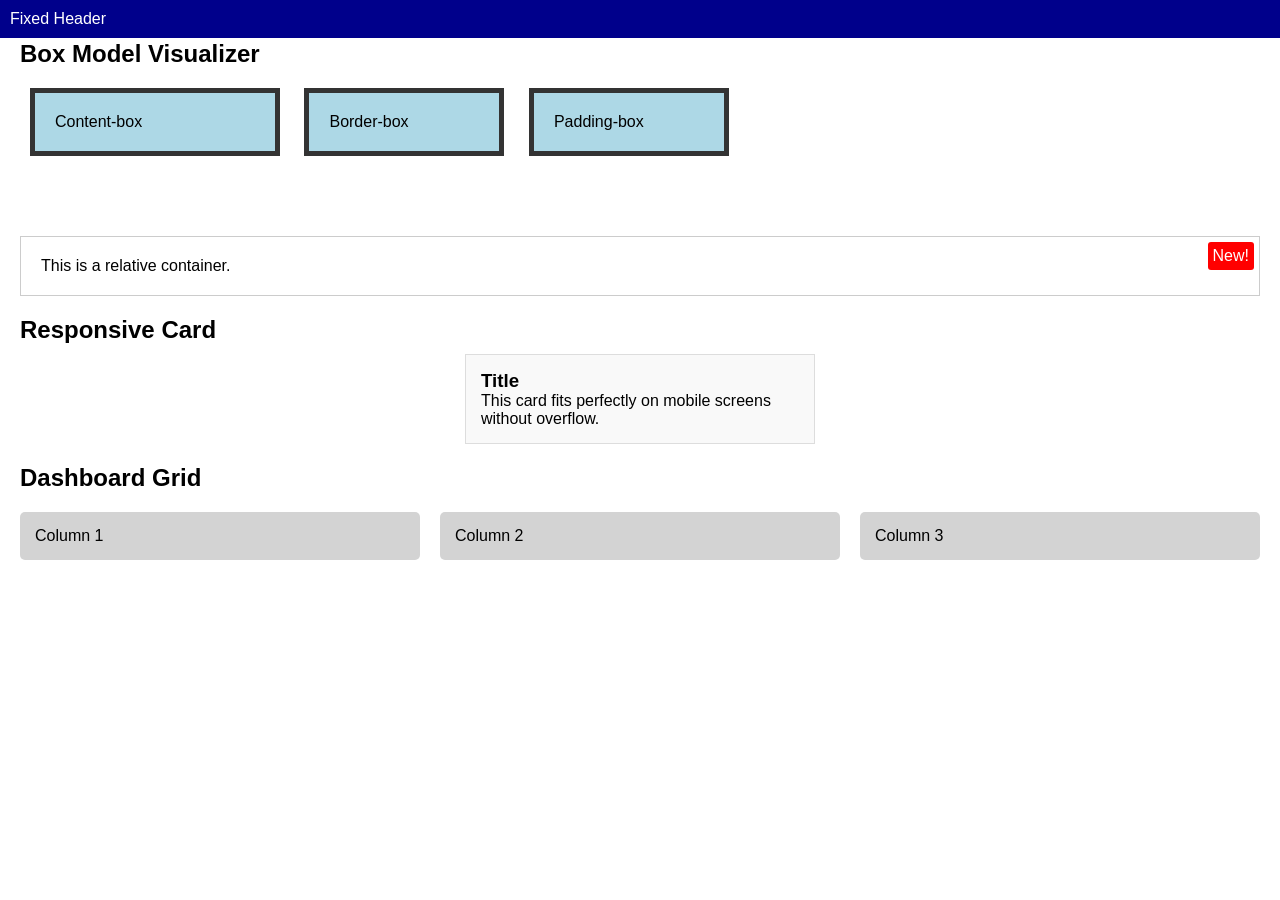
<file: index.html>
<!DOCTYPE html>
<html lang="en">
<head>
  <meta charset="UTF-8">
  <title>CSS Practice Tasks</title>
  <link rel="stylesheet" href="styles.css">
</head>
<body>

  <!-- Task 2: Box Model Visualizer -->
  <section>
    <h2>Box Model Visualizer</h2>
    <div class="card content-box">Content-box</div>
    <div class="card border-box">Border-box</div>
    <div class="card padding-box">Padding-box</div>
  </section>

  <!-- Task 3: Positioning -->
  <section>
    <header class="fixed-header">Fixed Header</header>
    <div class="relative-container">
      <p>This is a relative container.</p>
      <span class="absolute-badge">New!</span>
    </div>
  </section>

  <!-- Task 4: Responsive Layout Debugging -->
  <section>
    <h2>Responsive Card</h2>
    <div class="responsive-card">
      <h3>Title</h3>
      <p>This card fits perfectly on mobile screens without overflow.</p>
    </div>
  </section>

  <!-- Task 5: Scalable Stylesheet Dashboard -->
  <section>
    <h2>Dashboard Grid</h2>
    <div class="dashboard">
      <div class="column">Column 1</div>
      <div class="column">Column 2</div>
      <div class="column">Column 3</div>
    </div>
  </section>

</body>
</html>
</file>
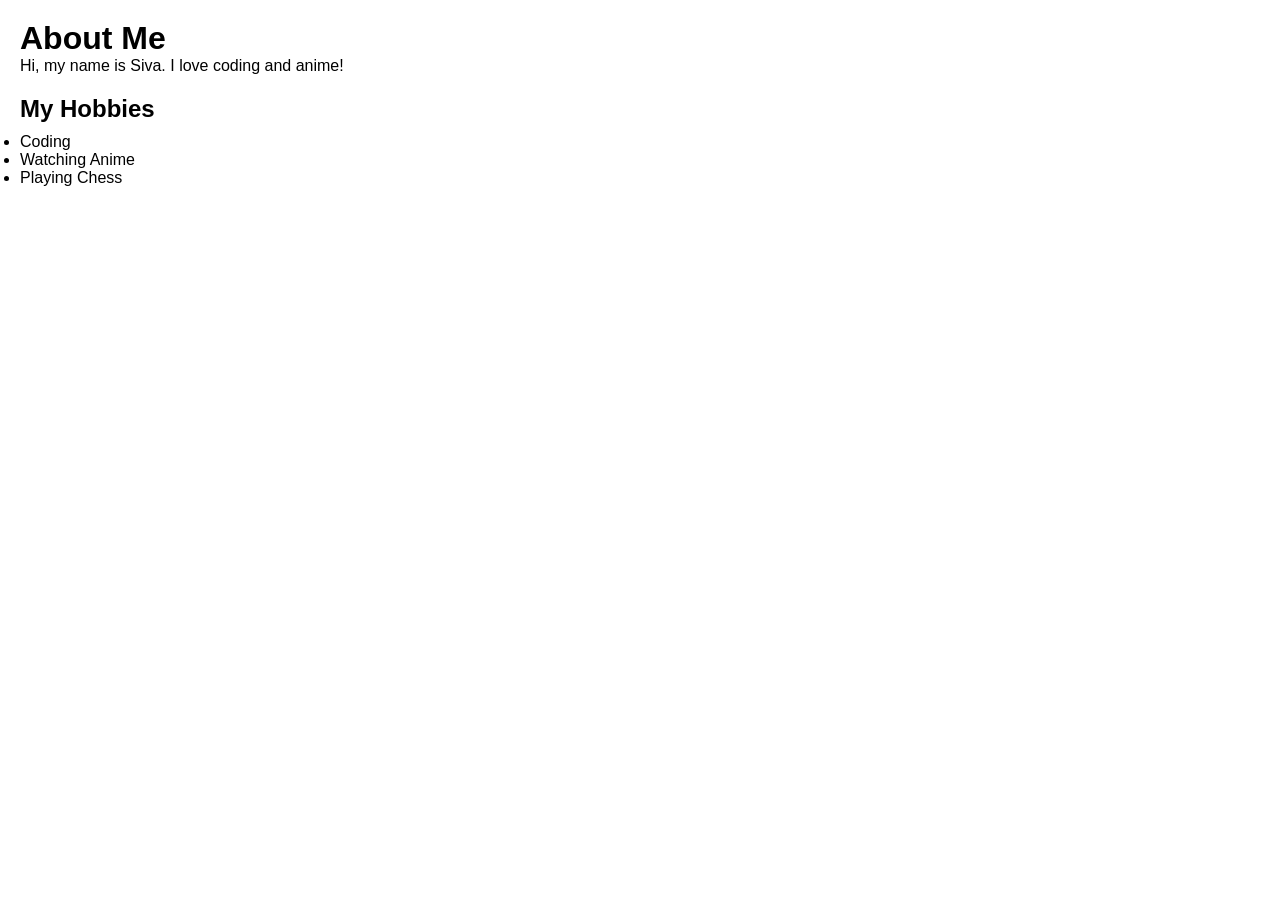
<file: aboutme.html>
<html>
<head>
    <title>About Me</title>
    <link rel="stylesheet" href="styles.css">
</head>
<body>
    <h1>About Me</h1>
    <p>Hi, my name is Siva. I love coding and anime!</p>
    <div class="hobbies">
        <h2>My Hobbies</h2>
        <ul>
            <li>Coding</li>
            <li>Watching Anime</li>
            <li>Playing Chess</li>
        </ul>
    </div>
</body>
</html>
</file>
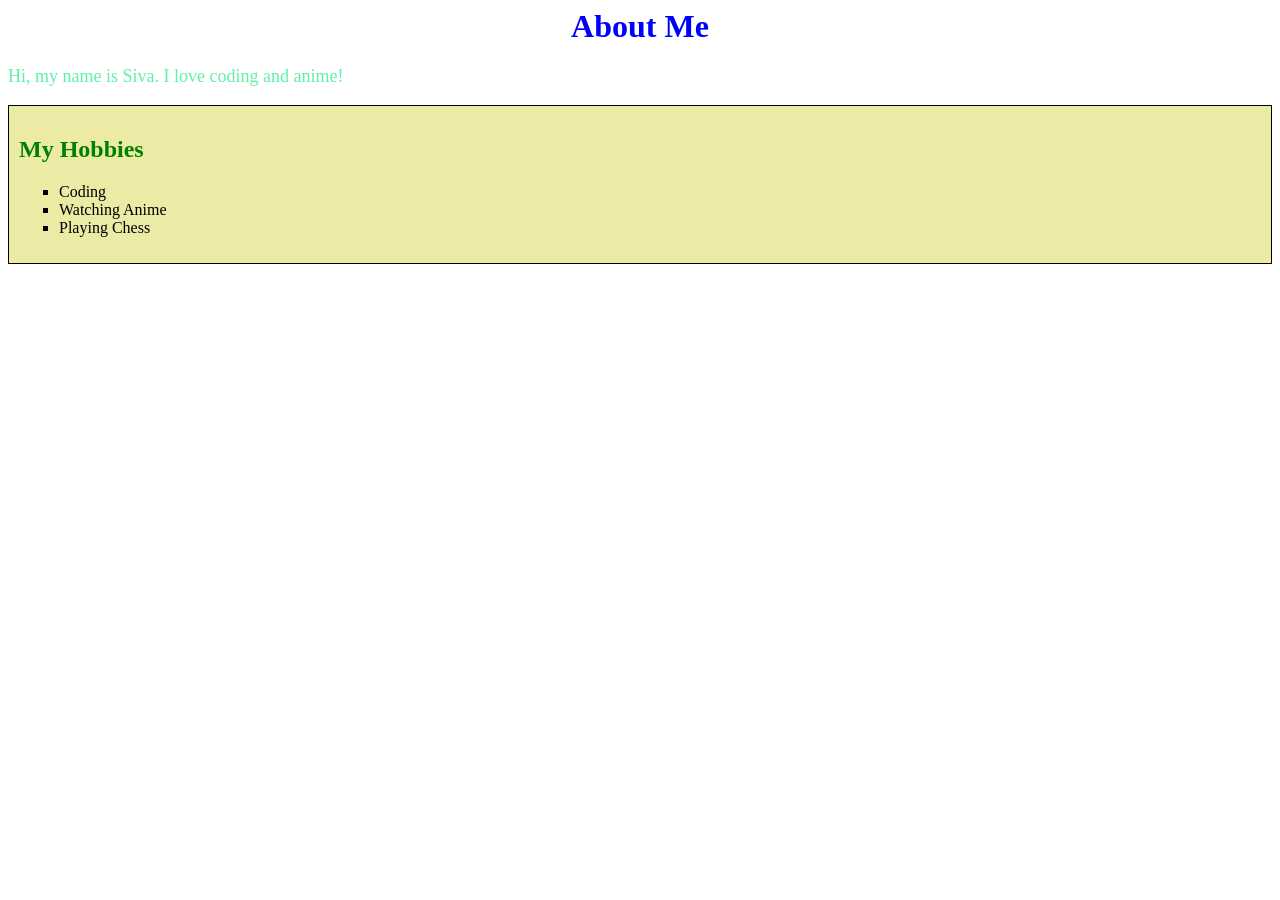
<file: aboutme1.html>
<html>
<head>
    <title>About Me</title>
</head>
<body>
    <h1 style="color: blue; text-align: center;">About Me</h1>
    <p style="font-size: 18px; color: rgb(96, 241, 169);">
        Hi, my name is Siva. I love coding and anime!
    </p>
    <div style="background-color: rgb(235, 235, 165); padding: 10px; border: 1px solid black;">
        <h2 style="color: green;">My Hobbies</h2>
        <ul style="list-style-type: square; font-size: 16px;">
            <li>Coding</li>
            <li>Watching Anime</li>
            <li>Playing Chess</li>
        </ul>
    </div>
</body>
</html>
</file>
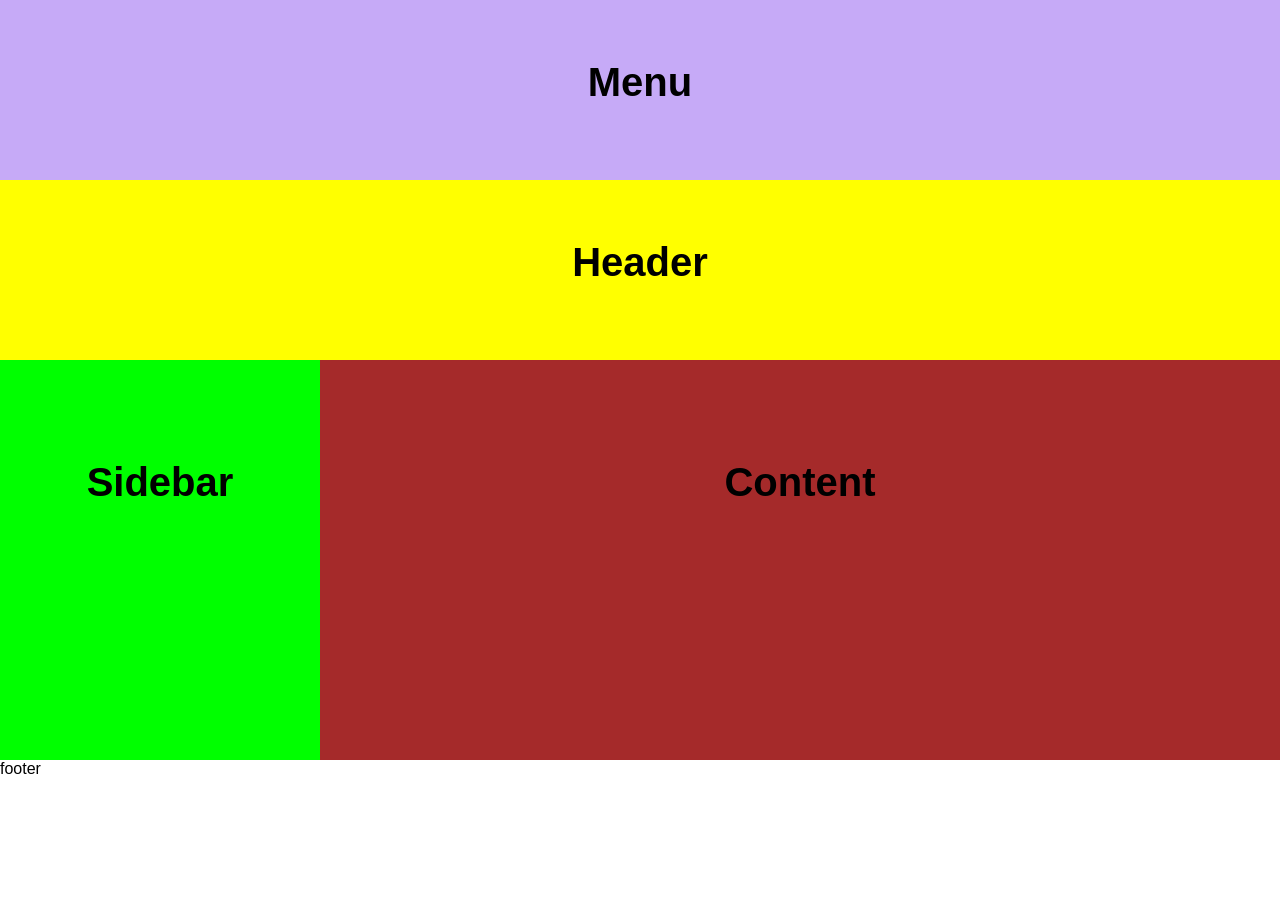
<file: basicdesign.html>
<html>
  <head>
    <title>Basic CSS layout</title>
    <style>
      /* css */
      body {
        font-family: Arial, Helvetica, sans-serif;
        margin: 0;
      }

      .menu {
        height: 120px;
        background-color: rgb(198, 170, 247);
        text-align: center;
        font-size: 40px;
        font-weight: bold;
        padding-top: 60px;
      }

      .header {
        background-color: yellow !important;
      }

      .sidebar {
        width: 25%;
        height: 400px;
        background-color: lime;
        text-align: center;
        font-size: 40px;
        font-weight: bold;
        padding-top: 100px;
        box-sizing: border-box;
        float: left;
      }
      .content {
        width: 75%;
        height: 400px;
        background-color: brown;
        text-align: center;
        font-size: 40px;
        font-weight: bold;
        padding-top: 100px;
        box-sizing: border-box;
        float: left;
      }
    </style>
  </head>
  <body>
    <div class="menu">Menu</div>
    <div class="menu header">Header</div>
    <div class="sidebar">Sidebar</div>
    <div class="content">Content</div>
    <div class="footer">footer</div>
  </body>
</html>
</file>
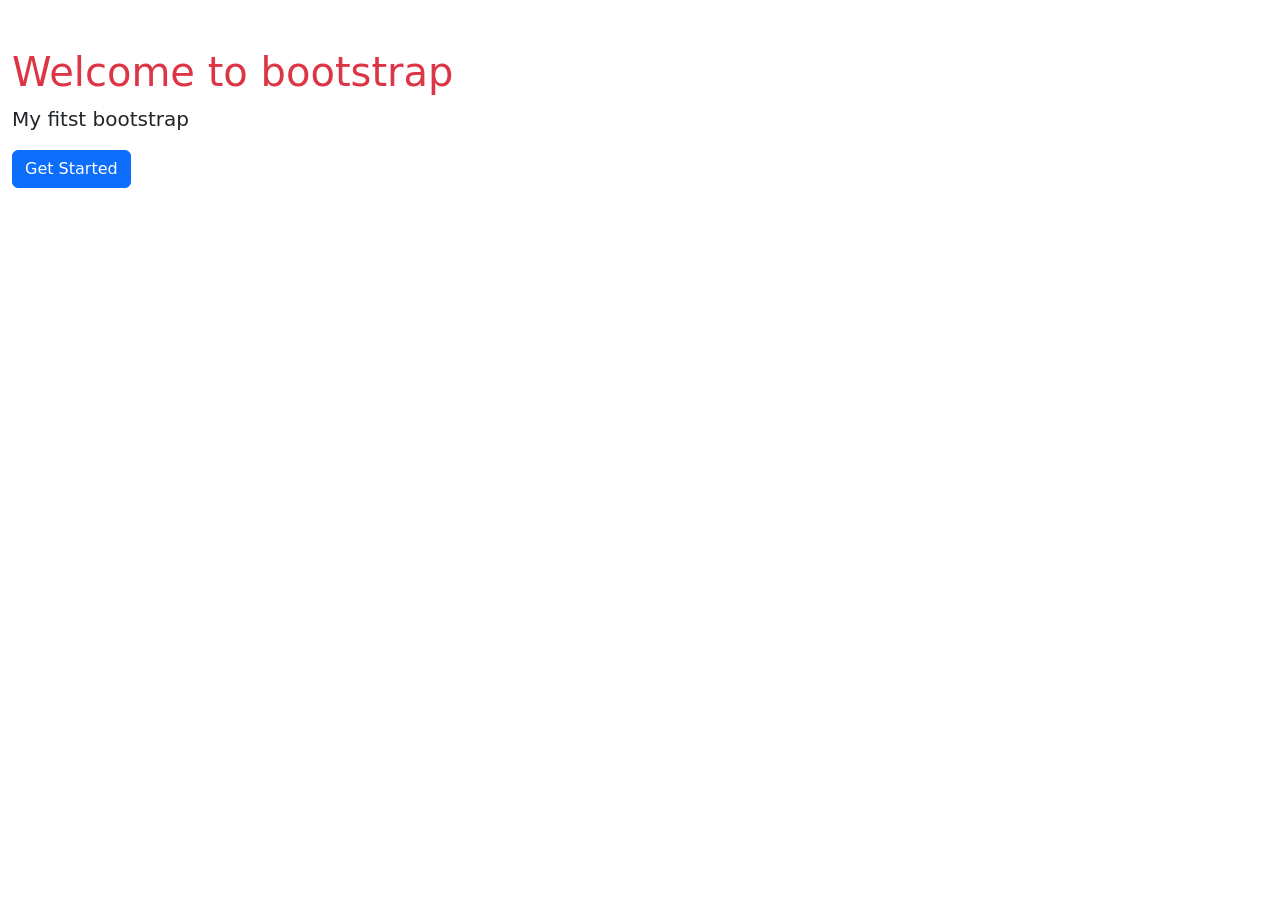
<file: bootstrap.html>
<!doctype html>
<html lang="en">
  <head>
    <meta charset="UTF-8" />
    <meta name="viewport" content="width=device-width, initial-scale=1.0" />
    <title>bootstrap</title>
    <link
      href="https://cdn.jsdelivr.net/npm/bootstrap@5.3.8/dist/css/bootstrap.min.css"
      rel="stylesheet"
    />
  </head>
  <body>
    <div class="container-fluid mt-5">
      <h1 class="text-danger">Welcome to bootstrap</h1>
      <p class="lead">My fitst bootstrap</p>
      <button class="btn btn-primary button-color">Get Started</button>
    </div>
    <script src="https://cdn.jsdelivr.net/npm/bootstrap@5.3.8/dist/js/bootstrap.bundle.min.js"></script>
  </body>
</html>
</file>
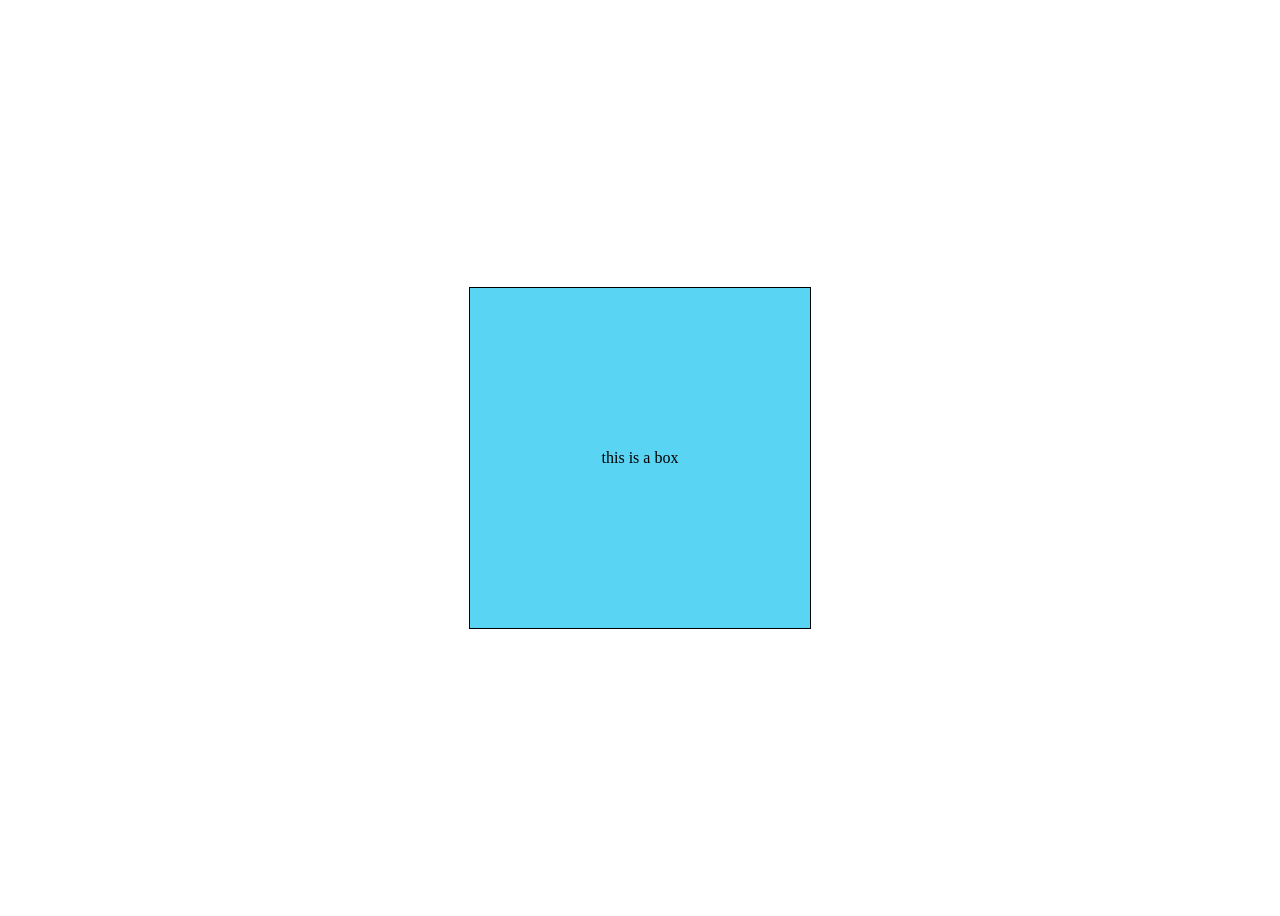
<file: box.html>
<html>
    <head>
        <style>
            body {
                display: flex;
                justify-content: center;
                align-items: center;
                height: 100vh;
            }
            .box {
                width: 300px;
                height: 300px;
                padding: 20px;
                background-color: #5ad4f3;

                display: flex;
                justify-content: center;
                align-items: center;
                border: 1px solid black;

            }
        </style>
    </head>
    <body>
        <div class="box">
            <p>this is a box</p>
        </div>
    </body>
</html>
</file>
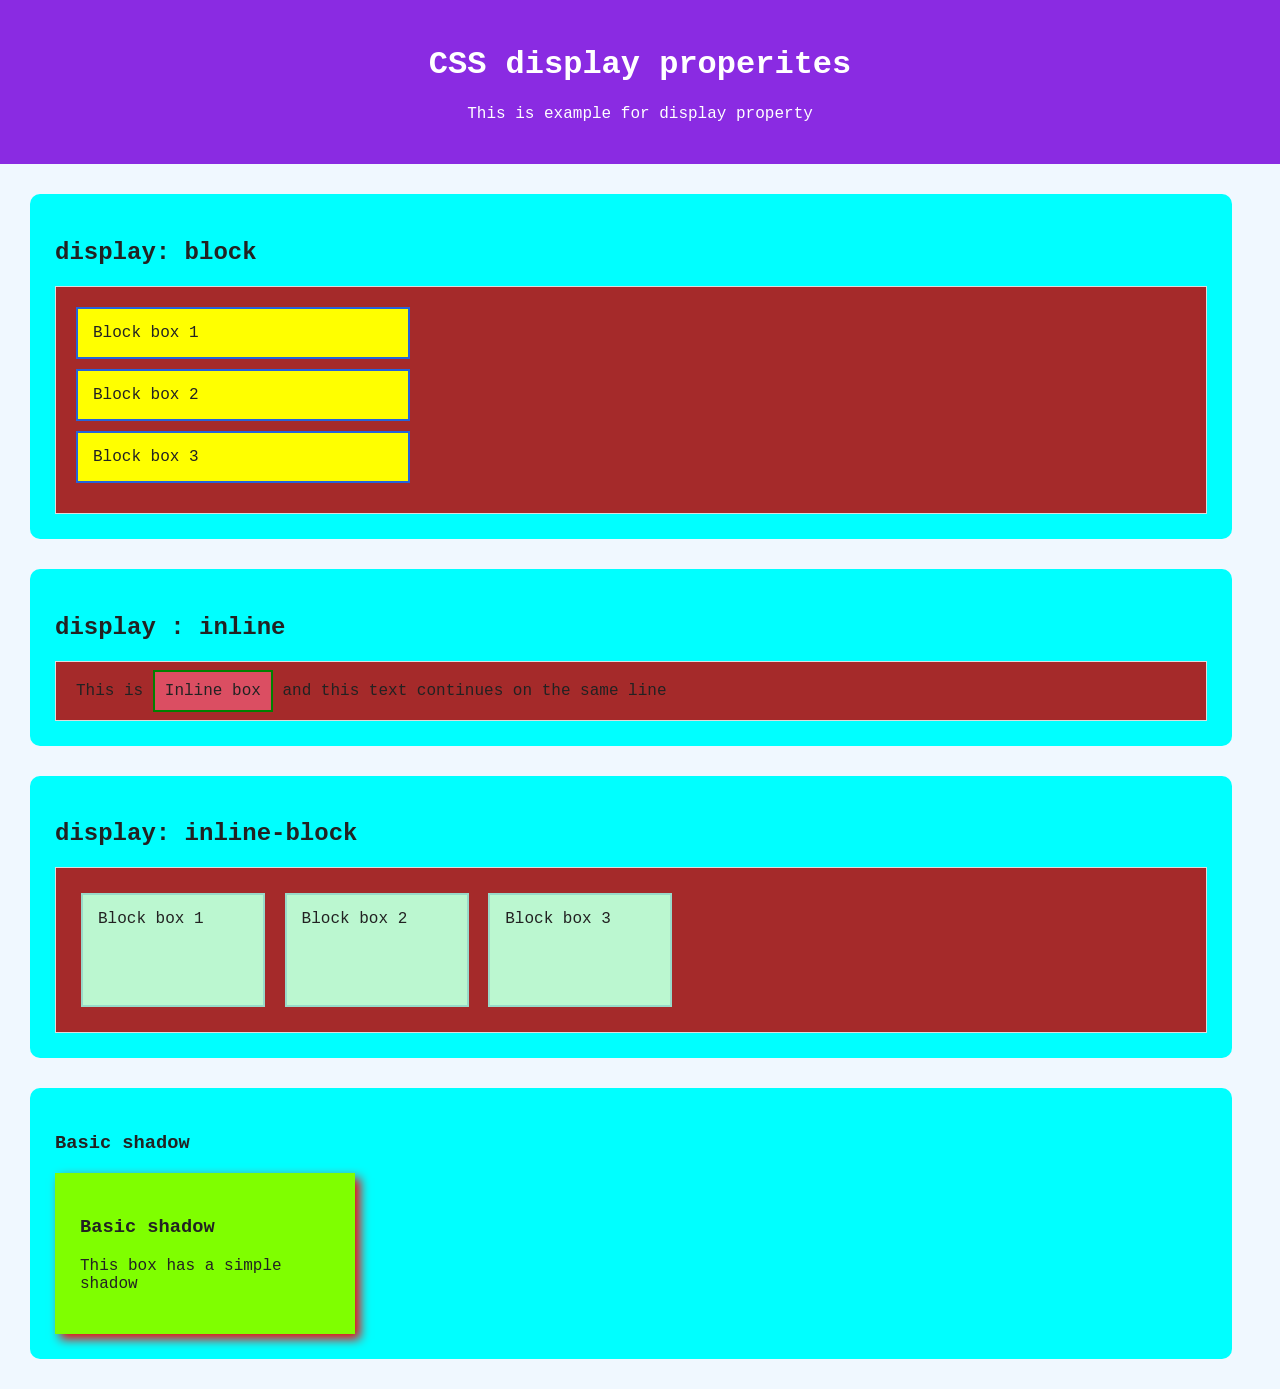
<file: display.html>
<html>
  <head>
    <title>Display property</title>
    <style>
      body {
        margin: 0;
        font-family: "Courier New", Courier, monospace;
        background-color: aliceblue;
        color: #222;
      }

      header {
        background-color: blueviolet;
        color: white;
        text-align: center;
        padding: 25px;
      }

      section {
        background-color: aqua;
        width: 90%;
        margin: 30px;
        padding: 25px;
        border-radius: 10px;
      }

      .example-area {
        background-color: brown;
        padding: 20px;
        border: 1px solid #ddd;
      }

      .block-box {
        display: block;
        background-color: yellow;
        border: 2px solid #2563db;
        width: 300px;
        padding: 15px;
        margin-bottom: 10px;
      }

      .inline-box {
        display: inline;
        background-color: #f689;
        border: 2px solid green;
        padding: 10px;
      }

      .inline-block-box {
        display: inline-block;
        width: 150px;
        height: 80px;
        background-color: #bbf7d0;
        border: 2px solid #16a3;
        padding: 15px;
        margin: 5px;
      }

      .shadow-basic {
        background-color: chartreuse;
        padding: 25px;
        width: 250px;
        box-shadow: 5px 5px 10px red;
      }
    </style>
  </head>
  <body>
    <header>
      <h1>CSS display properites</h1>
      <p>This is example for display property</p>
    </header>
    <!-- this is for display block -->
    <section>
      <h2>display: block</h2>
      <div class="example-area">
        <div class="block-box">Block box 1</div>
        <div class="block-box">Block box 2</div>
        <div class="block-box">Block box 3</div>
      </div>
    </section>
    <section>
      <h2>display : inline</h2>
      <div class="example-area">
        This is
        <span class="inline-box"> Inline box</span>
        and this text continues on the same line
      </div>
    </section>
    <section>
      <h2>display: inline-block</h2>
      <div class="example-area">
        <div class="inline-block-box">Block box 1</div>
        <div class="inline-block-box">Block box 2</div>
        <div class="inline-block-box">Block box 3</div>
      </div>
    </section>
    <section>
      <h3>Basic shadow</h3>
      <div class="shadow-basic">
        <h3>Basic shadow</h3>
        <p>This box has a simple shadow</p>
      </div>
    </section>
  </body>
</html>
</file>
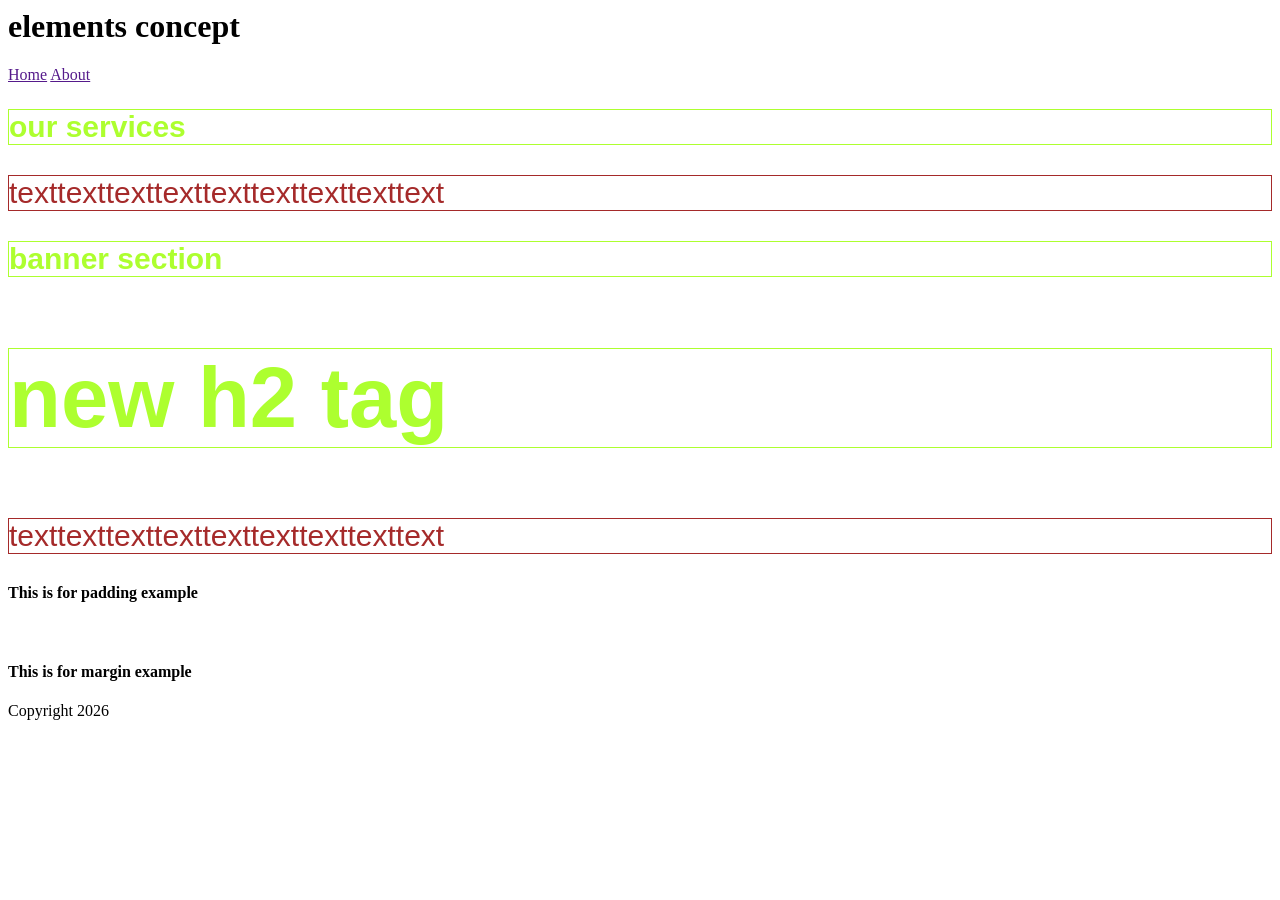
<file: elements.html>
<html>
  <head>
    <title>elements</title>
    <link rel="stylesheet" href="elements.css" />
  </head>
  <body>
    <header>
      <h1>elements concept</h1>
    </header>
    <nav>
      <a href="">Home</a>
      <a href="">About</a>
    </nav>
    <main>
      <section>
        <h2>our services</h2>
        <p>texttexttexttexttexttexttexttexttext</p>
      </section>
      <section>
        <h2>banner section</h2>
      </section>
      <div>
        <h2>new h2 tag</h2>
      </div>
      <p>texttexttexttexttexttexttexttexttext</p>
    </main>
    <div>
      <h4>This is for padding example</h4>
    </div>
    <br />
    <div>
      <h4>This is for margin  example</h4>
    </div>
    <footer>Copyright 2026</footer>
  </body>
</html>
</file>
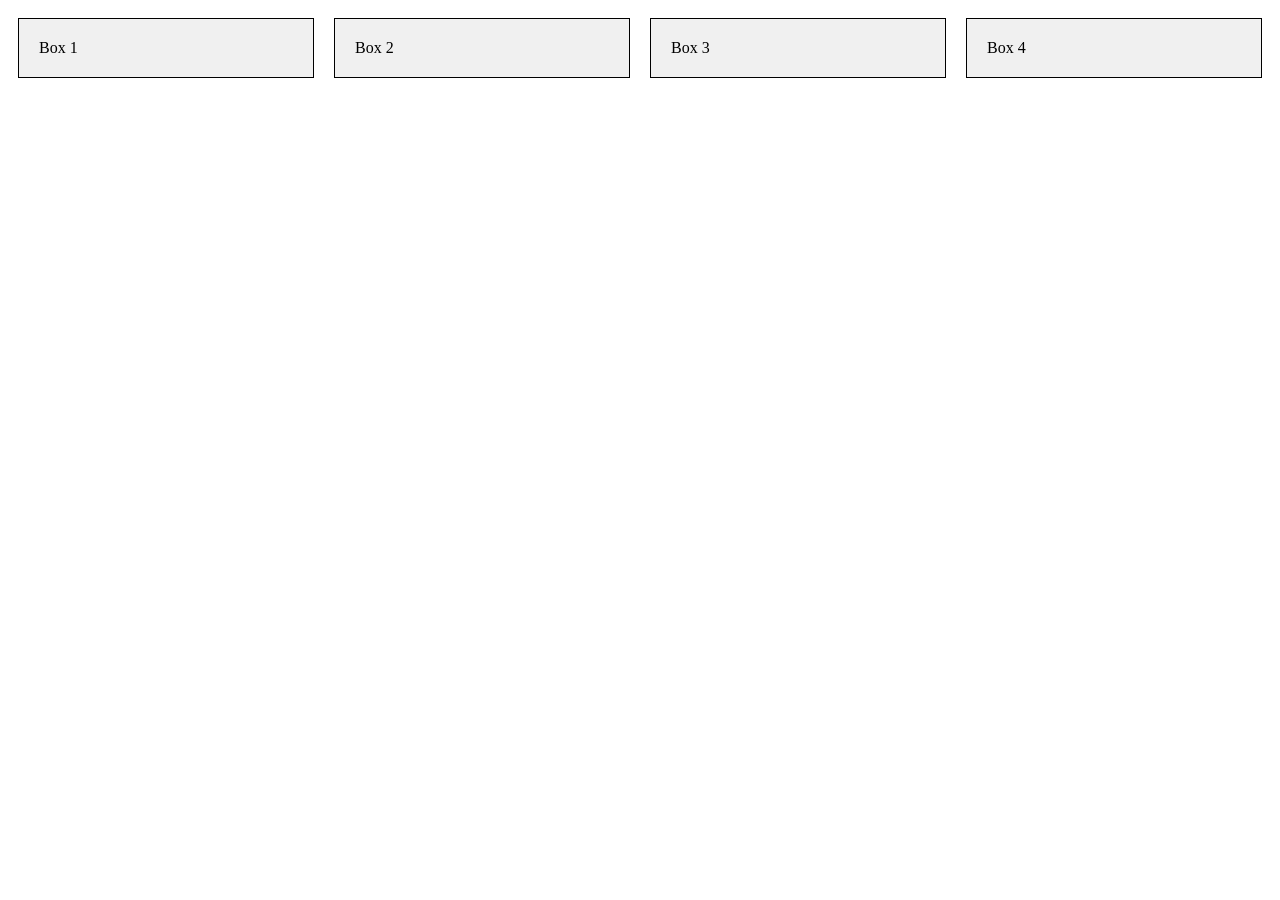
<file: flex.html>
<!DOCTYPE html>
<html lang = "en">
    <head>
        <meta charset = "UTF-8">
        <meta name = "viewport" content = "width=device-width, initial-scale=1.0">
        <title>Document</title>
        <style>
            .parent {
                display: flex;
                justify-content: center;
            }

            .child {
                width: 25%;
                border: 1px solid #000;
                padding: 20px;
                margin: 10px;
                background-color: #f0f0f0;
            }
        </style>
    </head>
    <body>
        <div class="parent">
            <div class="child">Box 1</div>
            <div class="child">Box 2</div>
            <div class="child">Box 3</div>
            <div class="child">Box 4</div>
        </div>
    </body>
</html>
</file>
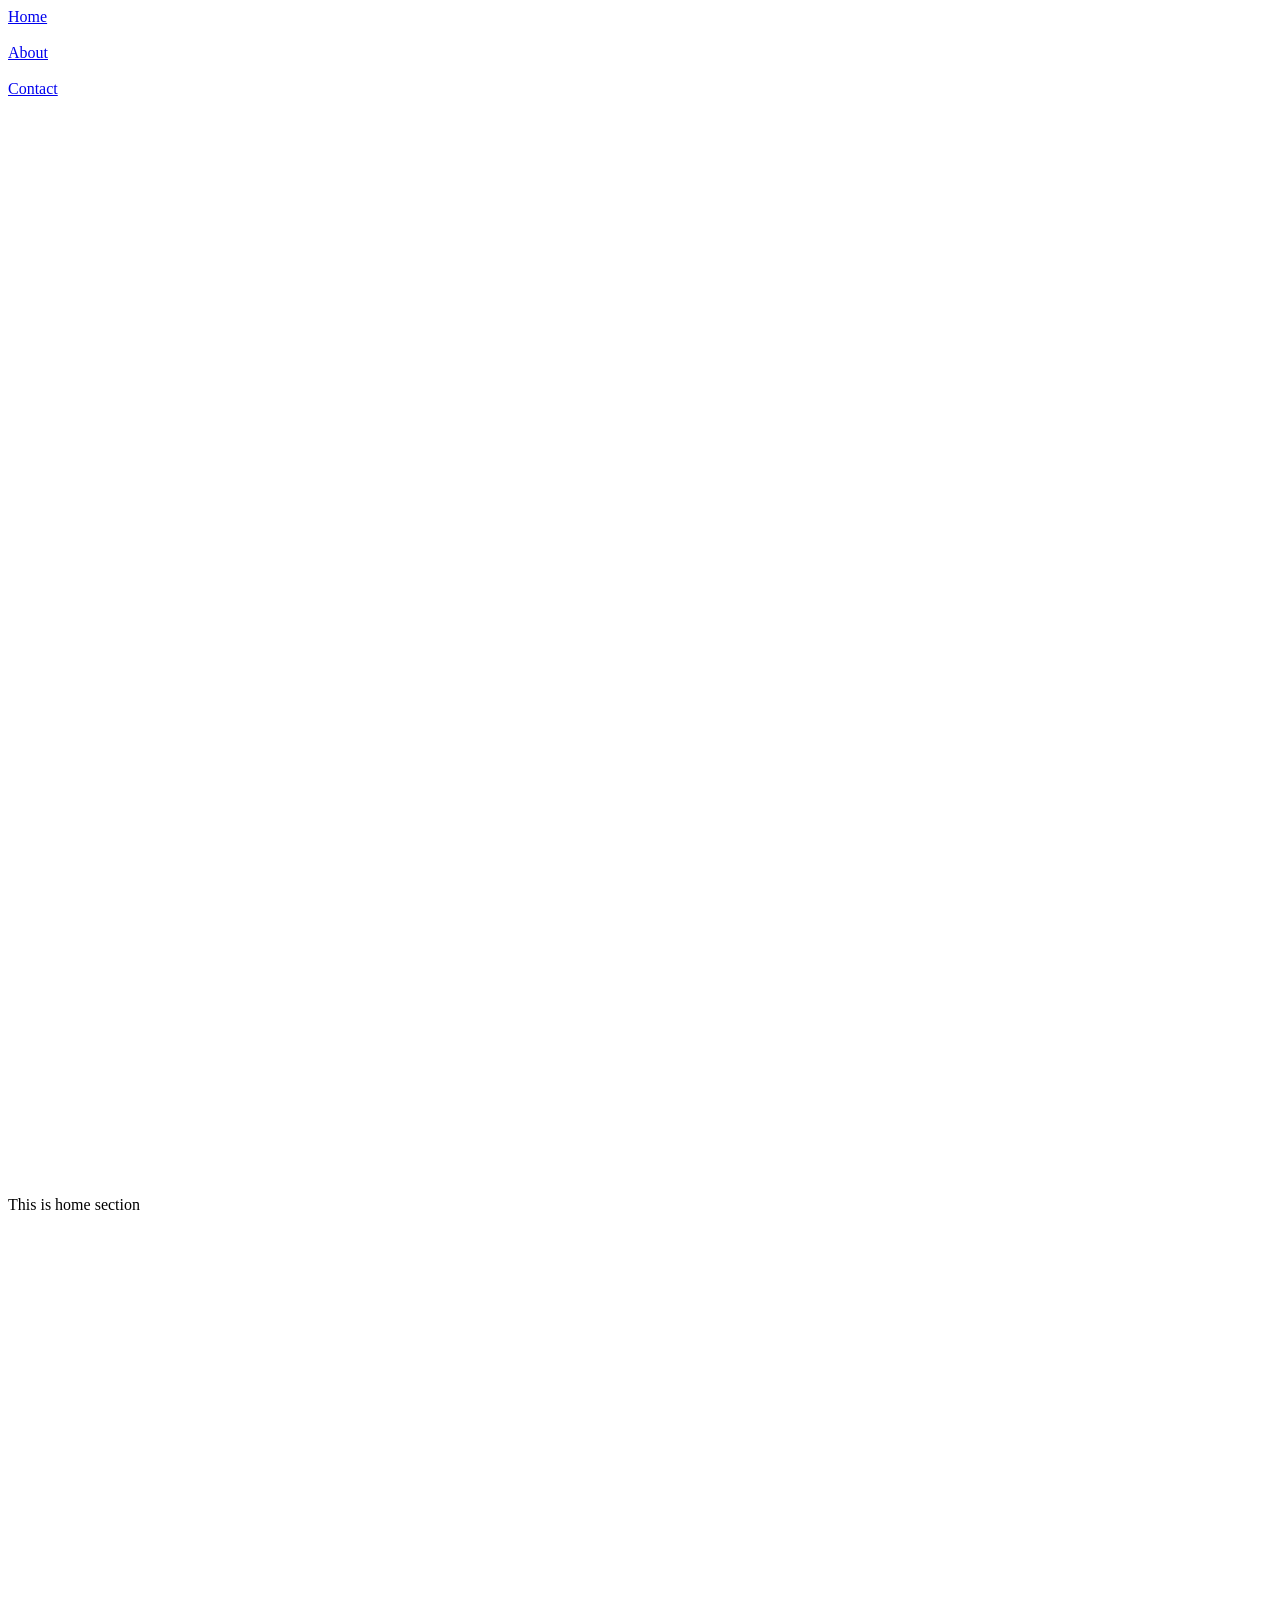
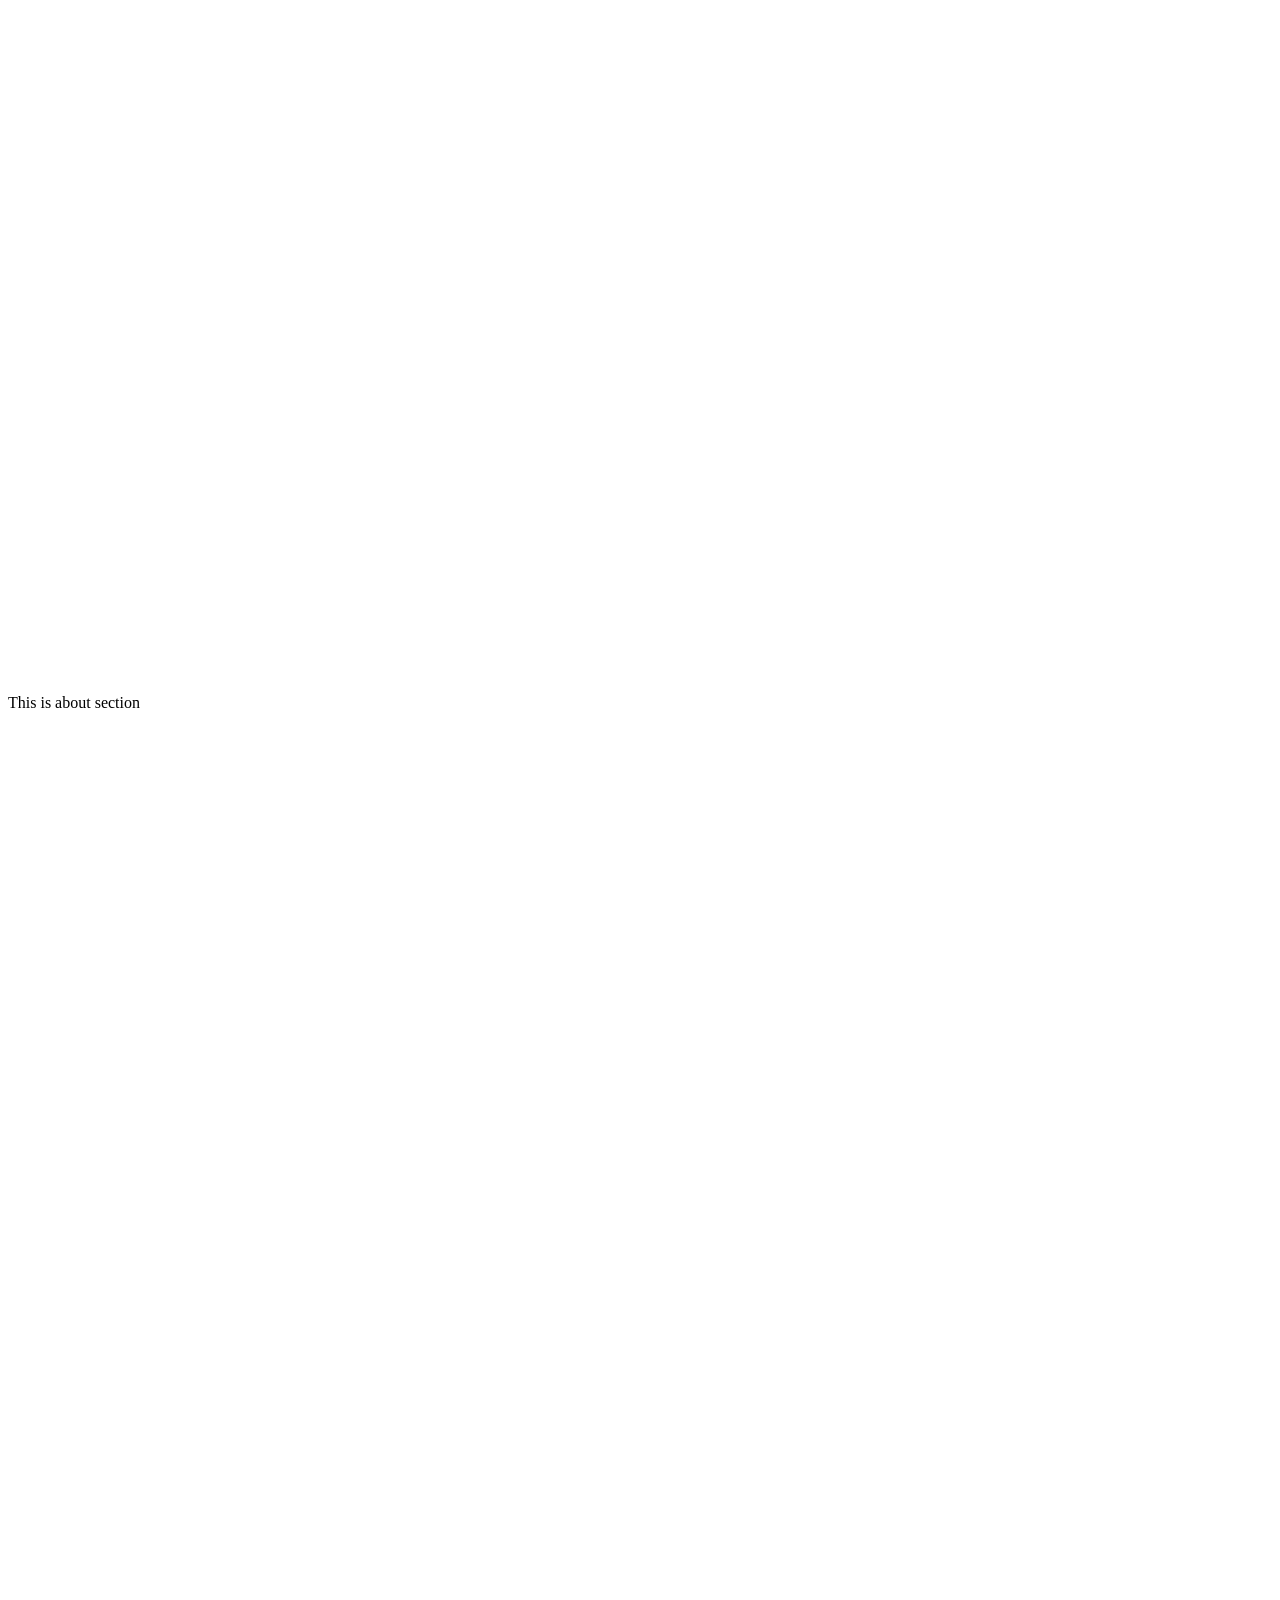
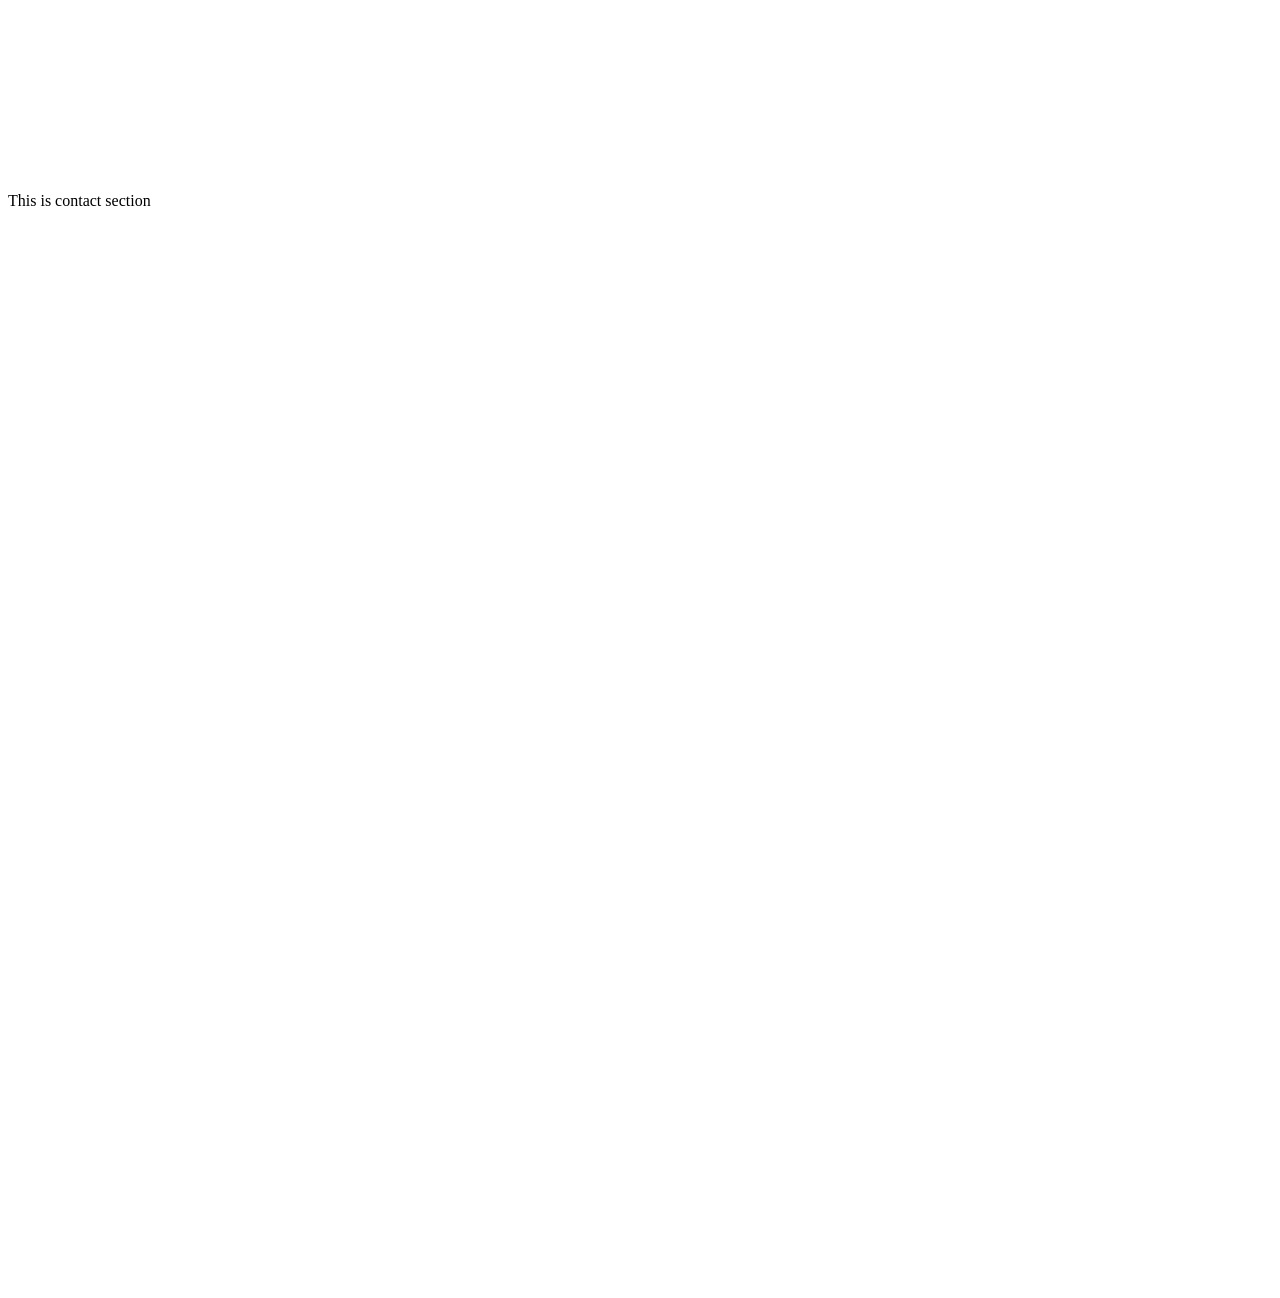
<file: id.html>
<html>
  <head> </head>
  <body>
    <a href="#home">Home</a> <br /><br />
    <a href="#about">About</a> <br /><br />
    <a href="#con">Contact</a> <br /><br />
    <br /><br /><br /><br /><br /><br /><br /><br /><br /><br /><br /><br /><br /><br /><br /><br /><br /><br /><br /><br /><br /><br /><br /><br /><br /><br /><br /><br /><br /><br /><br /><br /><br /><br /><br /><br /><br /><br /><br /><br /><br /><br /><br /><br /><br /><br /><br /><br /><br /><br /><br /><br /><br /><br /><br /><br /><br /><br /><br /><br />
    <section id="home">This is home section</section>
    <br /><br /><br /><br /><br /><br /><br /><br /><br /><br /><br /><br /><br /><br /><br /><br /><br /><br /><br /><br /><br /><br /><br /><br /><br /><br /><br /><br /><br /><br /><br /><br /><br /><br /><br /><br /><br /><br /><br /><br /><br /><br /><br /><br /><br /><br /><br /><br /><br /><br /><br /><br /><br /><br /><br /><br /><br /><br /><br /><br />
    <section id="about">This is about section</section>
    <br /><br /><br /><br /><br /><br /><br /><br /><br /><br /><br /><br /><br /><br /><br /><br /><br /><br /><br /><br /><br /><br /><br /><br /><br /><br /><br /><br /><br /><br /><br /><br /><br /><br /><br /><br /><br /><br /><br /><br /><br /><br /><br /><br /><br /><br /><br /><br /><br /><br /><br /><br /><br /><br /><br /><br /><br /><br /><br /><br />
    <section id="con">This is contact section</section>
    <br /><br /><br /><br /><br /><br /><br /><br /><br /><br /><br /><br /><br /><br /><br /><br /><br /><br /><br /><br /><br /><br /><br /><br /><br /><br /><br /><br /><br /><br /><br /><br /><br /><br /><br /><br /><br /><br /><br /><br /><br /><br /><br /><br /><br /><br /><br /><br /><br /><br /><br /><br /><br /><br /><br /><br /><br /><br /><br /><br />
  </body>
</html>
</file>
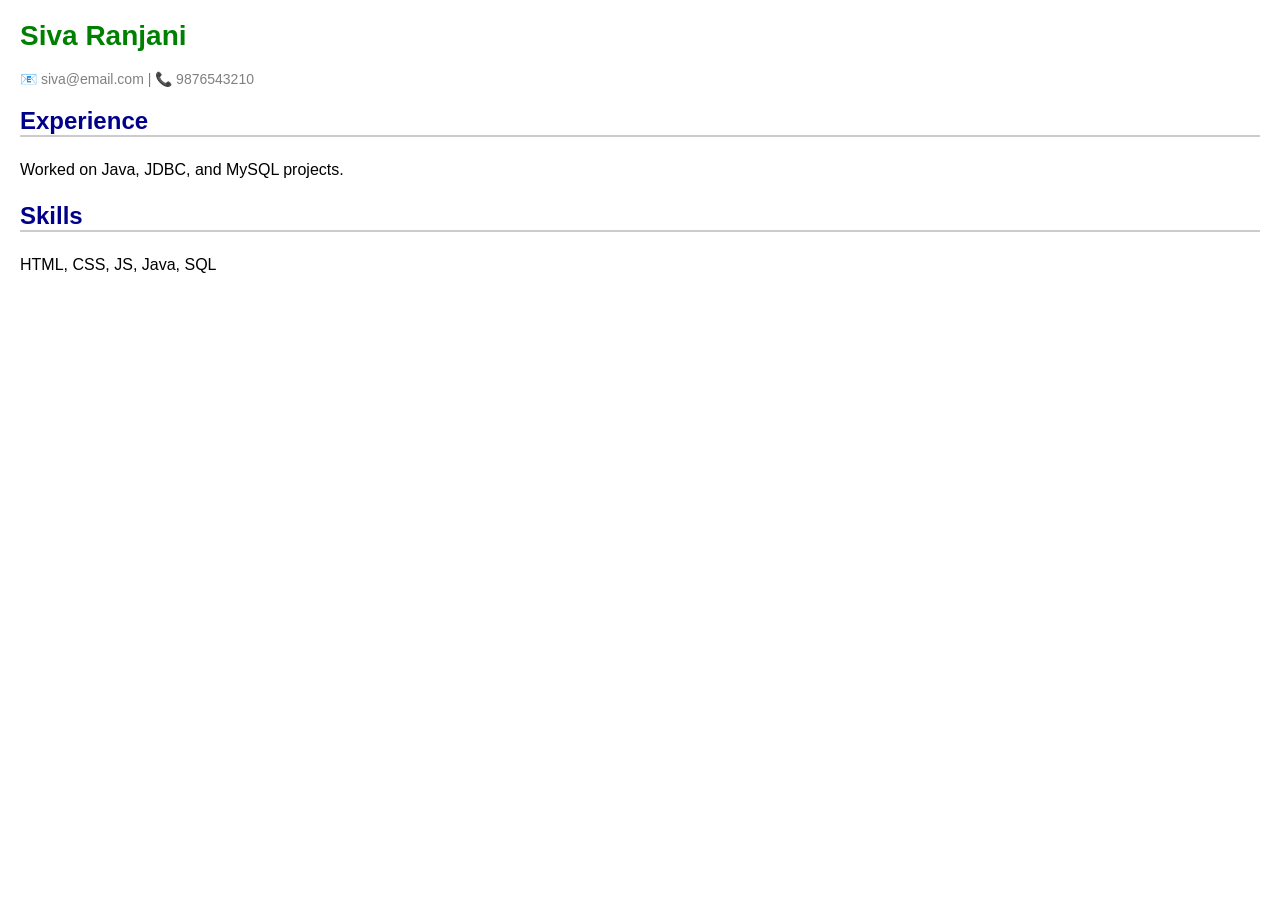
<file: sample.html>
<!DOCTYPE html>
<html lang="en">
<head>
  <meta charset="UTF-8">
  <title>Resume</title>
  <!-- Internal CSS -->
  <style>
    h2 {
      color: darkblue;
      border-bottom: 2px solid #ccc;
    }
  </style>
  <!-- External CSS -->
  <link rel="stylesheet" href="style.css">
</head>
<body>
  <h1 style="color: green; font-size: 28px;">Siva Ranjani</h1> <!-- Inline CSS -->
  <p style="font-size: 14px; color: gray;">📧 siva@email.com | 📞 9876543210</p>

  <h2>Experience</h2>
  <p class="content">Worked on Java, JDBC, and MySQL projects.</p>

  <h2>Skills</h2>
  <p class="content">HTML, CSS, JS, Java, SQL</p>
</body>
</html>
</file>
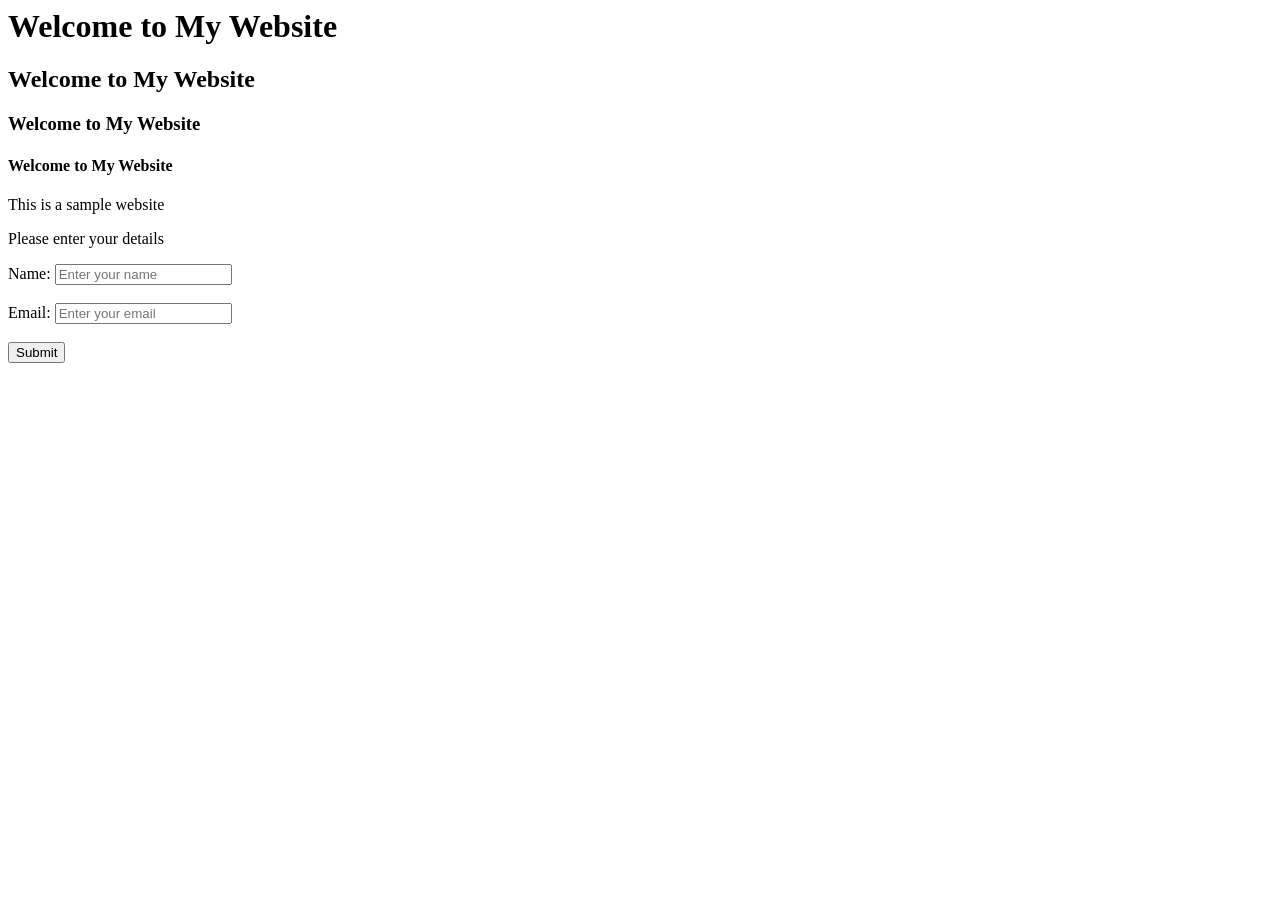
<file: sample2.html>
<html>
    <head>
        <title>My Website</title>
    </head>
    <body>
        <h1>Welcome to My Website</h1>
        <h2>Welcome to My Website</h2>
        <h3>Welcome to My Website</h3>
        <h4>Welcome to My Website</h4>

        <p>This is a sample website</p>

        <p>Please enter your details</p>

        Name: <input type="text" placeholder="Enter your name" /><br /><br />
        Email: <input type="email" placeholder="Enter your email" /><br /><br />
        <button type="submit">Submit</button>
    </body>
</html>
</file>
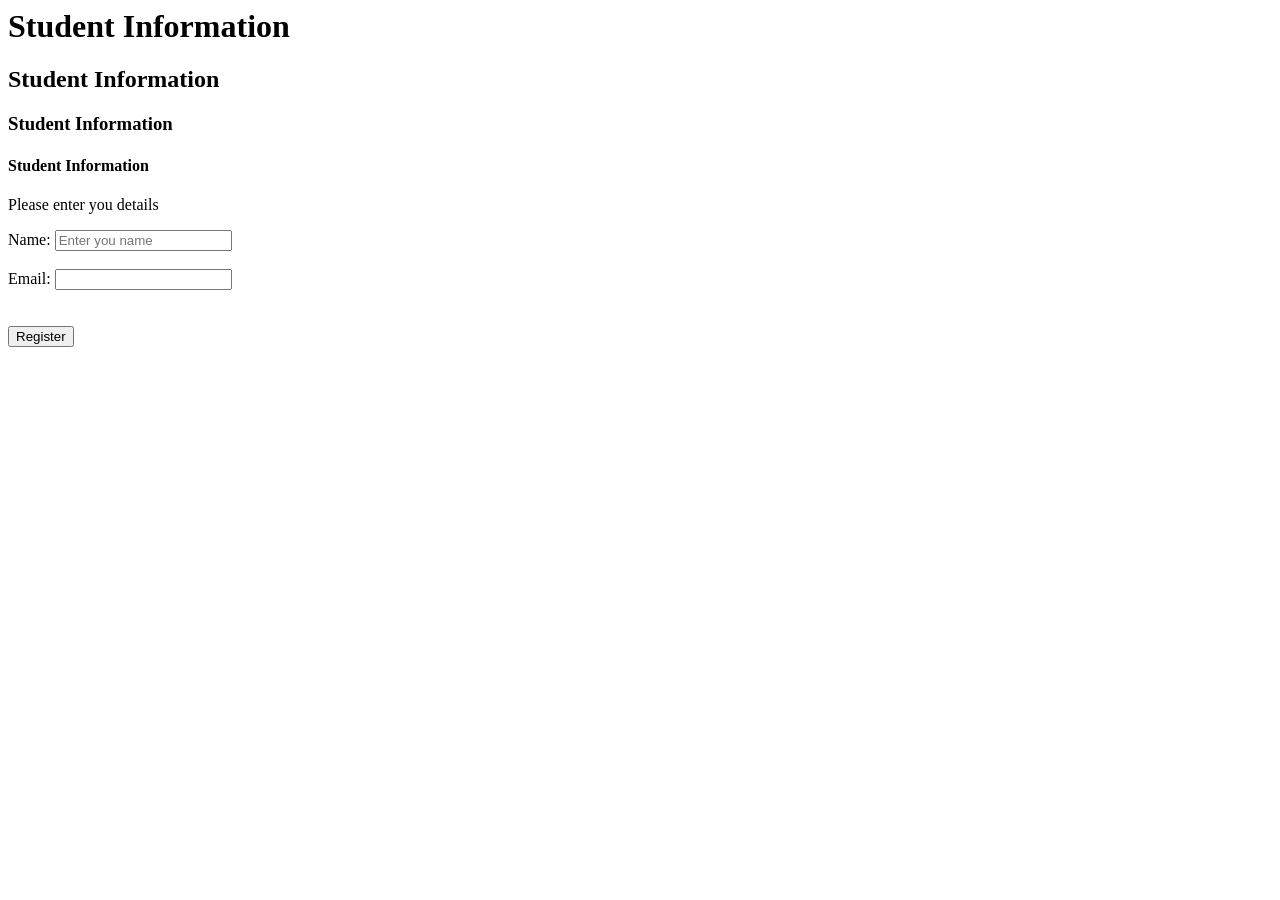
<file: sample3.html>
<html>
  <head>
    <title>Sample website</title>
  </head>
  <body>
    <h1 >Student Information</h1>
    <h2>Student Information</h2>
    <h3>Student Information</h3>
    <h4>Student Information</h4>

    <p>Please enter you details</p>

    Name: <input type="text" placeholder="Enter you name" /> <br /><br />

    Email: <input type="email" /> <br />
    <br /><br />
    <button>Register</button>
  </body>
</html>
</file>
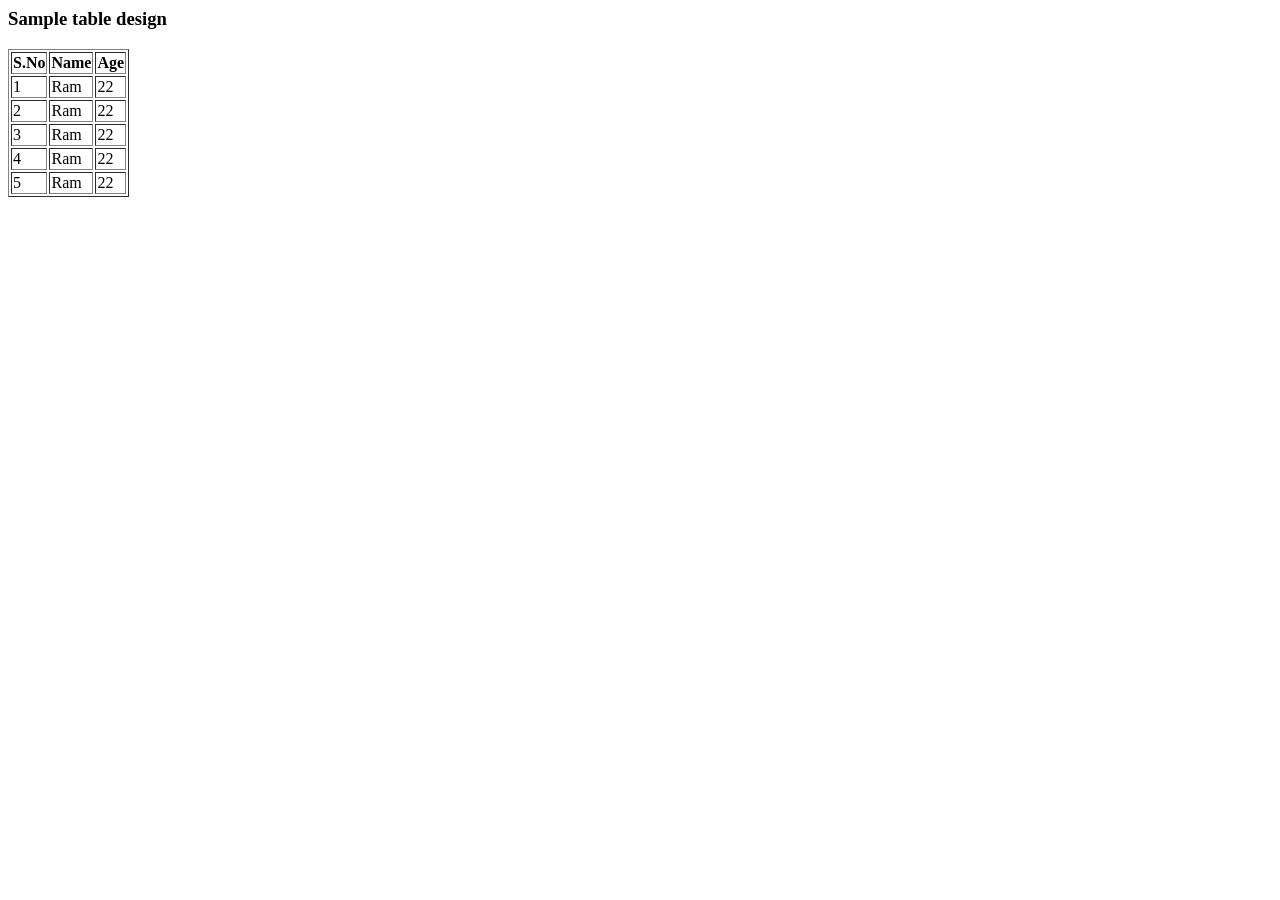
<file: table.html>
<html>
  <head>
    <title>sample table</title>
  </head>
  <body>
    <h3>Sample table design</h3>
    <table border="1">
      <tr>
        <th>S.No</th>
        <th>Name</th>
        <th>Age</th>
      </tr>
      <tr>
        <td>1</td>
        <td>Ram</td>
        <td>22</td>
      </tr>
      <tr>
        <td>2</td>
        <td>Ram</td>
        <td>22</td>
      </tr>
      <tr>
        <td>3</td>
        <td>Ram</td>
        <td>22</td>
      </tr>
      <tr>
        <td>4</td>
        <td>Ram</td>
        <td>22</td>
      </tr>
      <tr>
        <td>5</td>
        <td>Ram</td>
        <td>22</td>
      </tr>
    </table>
  </body>
</html>
</file>
<file: styles.css>
/* Base Styles */
* { margin: 0; padding: 0; box-sizing: border-box; }
body { font-family: Arial, sans-serif; padding: 20px; }
h2 { margin: 20px 0 10px; }

/* Task 2: Box Model Visualizer */
.card {
  width: 200px;
  padding: 20px;
  margin: 10px;
  border: 5px solid #333;
  background: lightblue;
  display: inline-block;
}
.content-box { box-sizing: content-box; }
.border-box { box-sizing: border-box; }
.padding-box { box-sizing: padding-box; }

/* Task 3: Positioning */
.fixed-header {
  position: fixed;
  top: 0;
  left: 0;
  width: 100%;
  background: darkblue;
  color: white;
  padding: 10px;
  z-index: 1000;
}
.relative-container {
  position: relative;
  margin-top: 70px;
  padding: 20px;
  border: 1px solid #ccc;
}
.absolute-badge {
  position: absolute;
  top: 5px;
  right: 5px;
  background: red;
  color: white;
  padding: 5px;
  border-radius: 3px;
}

/* Task 4: Responsive Layout Debugging */
.responsive-card {
  width: 100%;
  max-width: 350px;
  margin: auto;
  padding: 15px;
  border: 1px solid #ddd;
  background: #f9f9f9;
  box-sizing: border-box;
}

/* Task 5: Dashboard Grid */
.dashboard {
  display: grid;
  grid-template-columns: repeat(3, 1fr);
  gap: 20px;
  margin-top: 20px;
}
.column {
  background: lightgray;
  padding: 15px;
  border-radius: 5px;
}
</file>
<file: elements.css>
body {
  /* background-color: antiquewhite; */
  background-image: url("https://www.credosystemz.com/wp-content/uploads/2023/01/cropped-logo.png");
  background-repeat: no-repeat;
}

h2,
p {
  color: greenyellow;
  border: 1px solid;
  font-size: 30px;
  font-family: "Segoe UI", Tahoma, Geneva, Verdana, sans-serif;
}

p {
  color: brown !important;
  /* width: 10px;
  height: 50px; */
}

div h2 {
  font-weight: bold;
  font-size: 85px;
}
</file>
<file: style.css>
body {
  font-family: Arial, sans-serif;
  margin: 20px;
}

.content {
  line-height: 1.6;
  margin-bottom: 10px;
}
</file>
